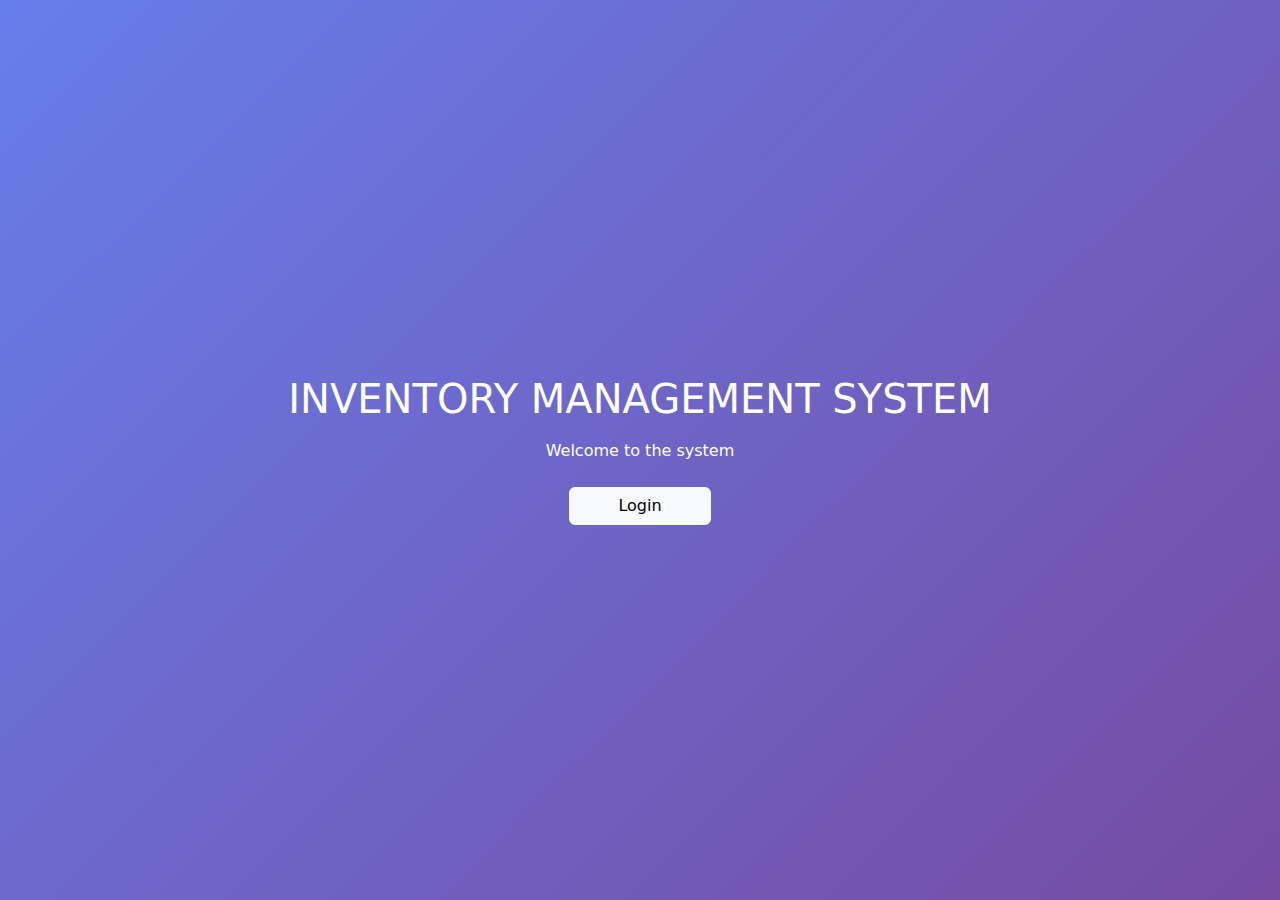
<file: index.html>
<!DOCTYPE html>
<html lang="en">

<head>
    <meta charset="UTF-8">
    <title>Inventory Management System</title>
    <meta name="viewport" content="width=device-width, initial-scale=1">

    <!-- Bootstrap CSS -->
    <link href="https://cdn.jsdelivr.net/npm/bootstrap@5.3.2/dist/css/bootstrap.min.css" rel="stylesheet">

    <style>
        body {
            background: linear-gradient(135deg, #667eea, #764ba2);
            height: 100vh;
        }

        /* Modal Styling */
        .modal-content {
            border-radius: 20px;
            overflow: hidden;
            border: none;
        }

        .auth-left {
            background: linear-gradient(135deg, #667eea, #764ba2);
            color: white;
            padding: 40px 30px;
        }

        .auth-left h3 {
            font-weight: 700;
        }

        .auth-right {
            padding: 40px 30px;
            background: #fff;
        }

        .form-control {
            border-radius: 10px;
            padding: 10px 12px;
        }

        .btn-custom {
            background-color: #667eea;
            border: none;
            border-radius: 10px;
            padding: 10px;
        }

        .btn-custom:hover {
            background-color: #5a6fdc;
        }

        .auth-link a {
            text-decoration: none;
            color: #667eea;
            font-weight: 500;
        }

        .auth-link a:hover {
            text-decoration: underline;
        }
    </style>
</head>

<body class="d-flex align-items-center justify-content-center text-center">

    <!-- Welcome Section -->
    <div class="text-white">
        <h1 class="mb-3">INVENTORY MANAGEMENT SYSTEM</h1>
        <p class="mb-4">Welcome to the system</p>
        <button class="btn btn-light px-5" data-bs-toggle="modal" data-bs-target="#loginModal">
            Login
        </button>
    </div>

    <!-- LOGIN MODAL -->
    <div class="modal fade" id="loginModal" tabindex="-1">
        <div class="modal-dialog modal-lg modal-dialog-centered">
            <div class="modal-content">
                <div class="row g-0">

                    <div class="col-md-5 auth-left d-flex flex-column justify-content-center text-center">
                        <h3>Welcome Back</h3>
                        <p class="mt-3">Login to access your inventory system</p>
                    </div>

                    <div class="col-md-7 auth-right">
                        <button type="button" class="btn-close float-end" data-bs-dismiss="modal"></button>

                        <h4 class="text-center mb-4 mt-3">LOGIN</h4>

                        <form action="login.php" method="POST">
                            <div class="mb-3">
                                <label class="form-label">Email address</label>
                                <input type="email" name="email" class="form-control" placeholder="Enter email"
                                    required>
                            </div>

                            <div class="mb-3">
                                <label class="form-label">Password</label>
                                <input type="password" name="password" class="form-control" placeholder="Enter password"
                                    required>
                            </div>

                            <div class="d-grid">
                                <button type="submit" class="btn btn-custom text-white">
                                    Login
                                </button>
                            </div>
                        </form>

                        <p class="text-center mt-3 auth-link">
                            Don’t have an account?
                            <a href="#" data-bs-dismiss="modal" data-bs-toggle="modal" data-bs-target="#registerModal">
                                Sign up
                            </a>
                        </p>
                    </div>

                </div>
            </div>
        </div>
    </div>

    <!-- REGISTER MODAL -->
    <div class="modal fade" id="registerModal" tabindex="-1">
        <div class="modal-dialog modal-lg modal-dialog-centered">
            <div class="modal-content">
                <div class="row g-0">

                    <div class="col-md-5 auth-left d-flex flex-column justify-content-center text-center">
                        <h3>Create Account</h3>
                        <p class="mt-3">Register to start managing inventory</p>
                    </div>

                    <div class="col-md-7 auth-right">
                        <button type="button" class="btn-close float-end" data-bs-dismiss="modal"></button>

                        <h4 class="text-center mb-4 mt-3">CREATE ACCOUNT</h4>

                        <form action="regis.php" method="POST">
                            <div class="mb-3">
                                <label class="form-label">User Name</label>
                                <input type="text" name="name" class="form-control" placeholder="Enter name" required>
                            </div>

                            <div class="mb-3">
                                <label class="form-label">Email address</label>
                                <input type="email" name="email" class="form-control" placeholder="Enter email"
                                    required>
                            </div>

                            <div class="mb-3">
                                <label class="form-label">Password</label>
                                <input type="password" name="password" class="form-control" placeholder="Enter password"
                                    required>
                            </div>

                            <div class="mb-3">
                                <label class="form-label">Confirm Password</label>
                                <input type="password" name="confirm_password" class="form-control"
                                    placeholder="Confirm password" required>
                            </div>

                            <div class="d-grid">
                                <button type="submit" class="btn btn-custom text-white">
                                    REGISTER
                                </button>
                            </div>
                        </form>

                    </div>

                </div>
            </div>
        </div>
    </div>

    <!-- Bootstrap JS -->
    <script src="https://cdn.jsdelivr.net/npm/bootstrap@5.3.2/dist/js/bootstrap.bundle.min.js"></script>

</body>

</html>
</file>
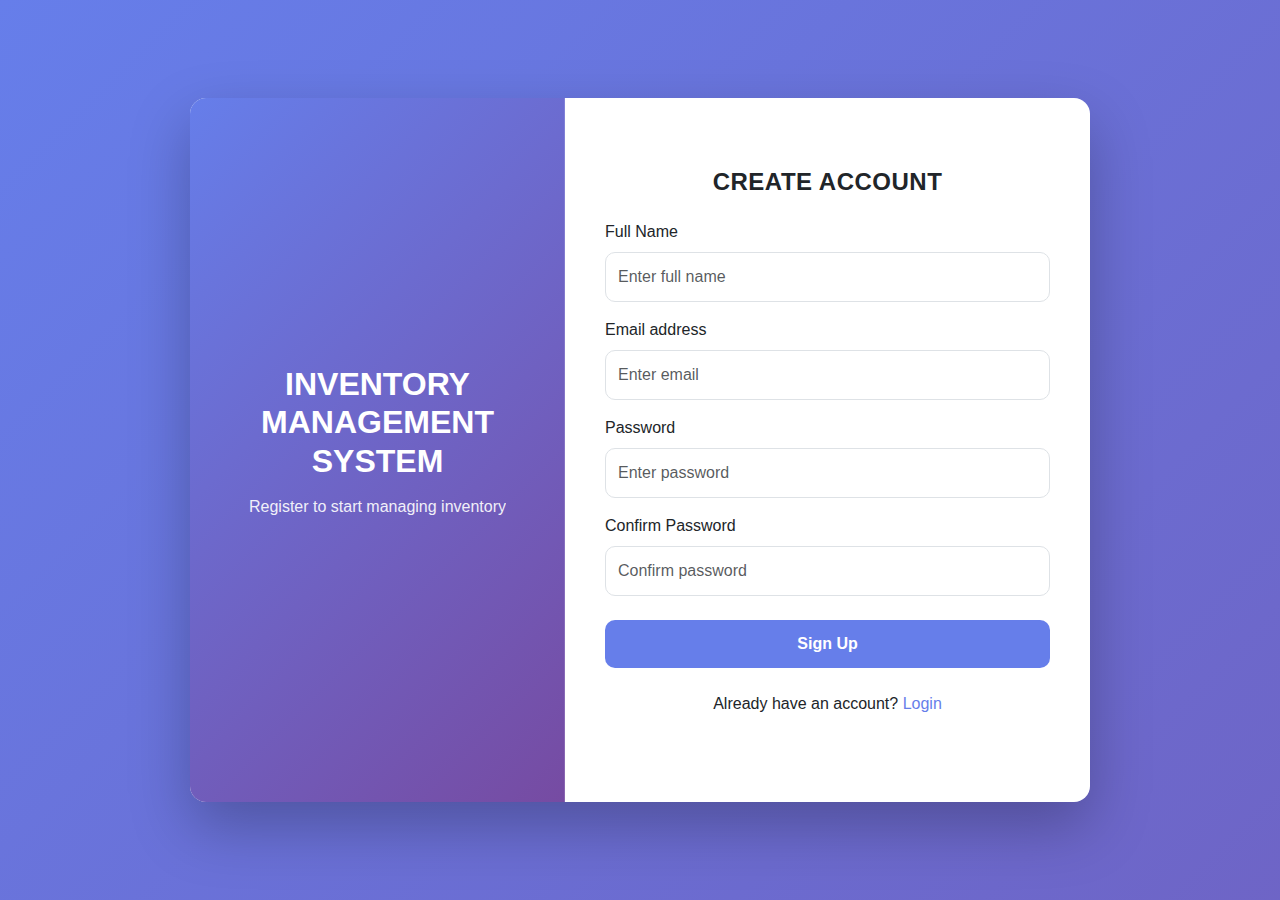
<file: register.html>
<!DOCTYPE html>
<html lang="en">

<head>
    <meta charset="UTF-8">
    <title>Inventory Management System | Sign Up</title>
    <meta name="viewport" content="width=device-width, initial-scale=1">

    <!-- Bootstrap CSS -->
    <link href="https://cdn.jsdelivr.net/npm/bootstrap@5.3.2/dist/css/bootstrap.min.css" rel="stylesheet">

    <style>
        /* ====== PAGE BACKGROUND ====== */
        body {
            min-height: 100vh;
            background: linear-gradient(135deg, #667eea, #764ba2);
            background-size: 200% 200%;
            animation: gradientMove 8s ease infinite;
            display: flex;
            align-items: center;
            justify-content: center;
            font-family: "Segoe UI", sans-serif;
        }

        @keyframes gradientMove {
            0% { background-position: 0% 50%; }
            50% { background-position: 100% 50%; }
            100% { background-position: 0% 50%; }
        }

        /* ====== CARD ====== */
        .auth-card {
            max-width: 900px;
            width: 100%;
            background: #fff;
            border-radius: 16px;
            overflow: hidden;
            box-shadow: 0 25px 60px rgba(0, 0, 0, 0.25);
        }

        /* ====== LEFT PANEL ====== */
        .auth-left {
            background: linear-gradient(135deg, #667eea, #764ba2);
            color: #fff;
            padding: 70px 40px;
            box-shadow: inset -1px 0 0 rgba(255, 255, 255, 0.15);
        }

        .auth-left h2 {
            font-weight: 700;
            margin-bottom: 15px;
        }

        .auth-left p {
            opacity: 0.9;
        }

        /* ====== RIGHT PANEL ====== */
        .auth-right {
            padding: 70px 40px;
        }

        .auth-right h4 {
            font-weight: 600;
            letter-spacing: 0.5px;
        }

        /* ====== INPUTS ====== */
        .form-control {
            border-radius: 10px;
            padding: 12px;
        }

        .form-control:focus {
            border-color: #667eea;
            box-shadow: 0 0 0 0.2rem rgba(102, 126, 234, 0.25);
        }

        /* ====== BUTTON ====== */
        .btn-custom {
            background-color: #667eea;
            border: none;
            border-radius: 10px;
            padding: 12px;
            font-weight: 600;
            transition: all 0.2s ease;
        }

        .btn-custom:hover {
            background-color: #5a6fdc;
            transform: translateY(-1px);
            box-shadow: 0 8px 20px rgba(102, 126, 234, 0.35);
        }

        /* ====== LINKS ====== */
        .auth-link a {
            text-decoration: none;
            color: #667eea;
            font-weight: 500;
        }

        .auth-link a:hover {
            text-decoration: underline;
        }
        
        

        /* ====== RESPONSIVE ====== */
        @media (max-width: 768px) {
            .auth-left {
                display: none;
            }
        }
    </style>
</head>

<body>

    <div class="auth-card row g-0">

        <!-- LEFT SIDE -->
        <div class="col-md-5 auth-left d-flex flex-column justify-content-center text-center">
            <h2>INVENTORY MANAGEMENT SYSTEM</h2>
            <p>Register to start managing inventory</p>
        </div>

        <!-- RIGHT SIDE -->
        <div class="col-md-7 auth-right">
            <h4 class="text-center mb-4">CREATE ACCOUNT</h4>

            <form action="regis.php" method="POST">
                <div class="mb-3">
                    <label class="form-label">Full Name</label>
                    <input type="text" name="name" class="form-control"
                        placeholder="Enter full name" required>
                </div>

                <div class="mb-3">
                    <label class="form-label">Email address</label>
                    <input type="email" name="email" class="form-control"
                        placeholder="Enter email" required>
                </div>

                <div class="mb-3">
                    <label class="form-label">Password</label>
                    <input type="password" name="password" class="form-control"
                        placeholder="Enter password" required>
                </div>

                <div class="mb-3">
                    <label class="form-label">Confirm Password</label>
                    <input type="password" name="confirm_password" class="form-control"
                        placeholder="Confirm password" required>
                </div>

                <div class="d-grid mt-4">
                    <button type="submit" class="btn btn-custom text-white">
                        Sign Up
                    </button>
                </div>
            </form>

            <p class="text-center mt-4 auth-link">
                Already have an account?
                <a href="index.html">Login</a>
            </p>
        </div>

    </div>

</body>

</html>
</file>
